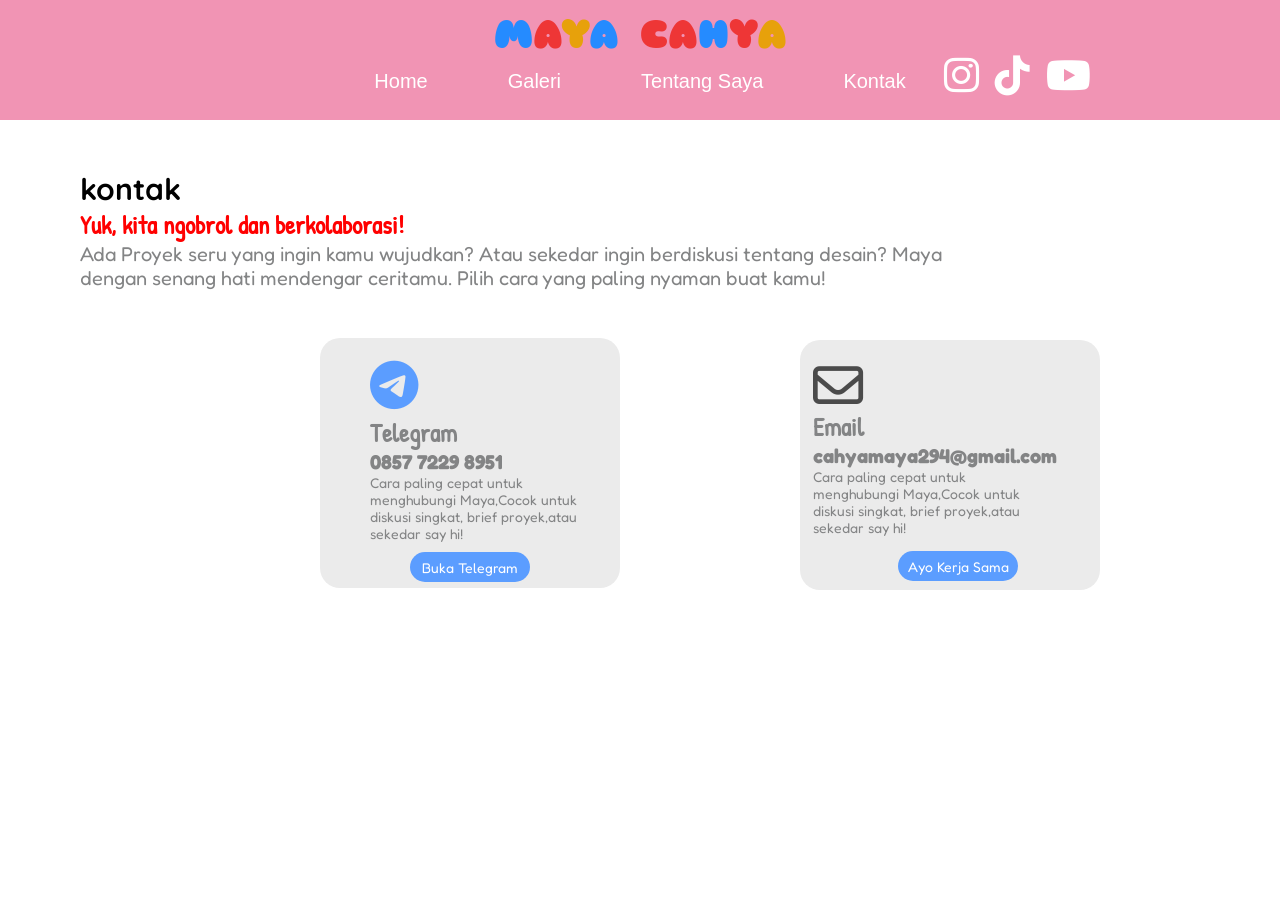
<file: contact.html>
<!DOCTYPE html>
<html lang="en">
<head>
    <meta charset="UTF-8">
    <meta name="viewport" content="width=device-width, initial-scale=1.0">
    <title>Document</title>
    <link rel="preconnect" href="https://fonts.googleapis.com">
    <link rel="preconnect" href="https://fonts.gstatic.com" crossorigin>
    <link href="https://fonts.googleapis.com/css2?family=Sniglet:wght@400;800&display=swap" rel="stylesheet">
    <link rel="stylesheet" href="https://cdnjs.cloudflare.com/ajax/libs/font-awesome/6.5.1/css/all.min.css">
    <link href="https://fonts.googleapis.com/css2?family=Patrick+Hand&family=Sniglet:wght@400;800&family=Quicksand:wght@500;700&display=swap" rel="stylesheet">
    <link rel="stylesheet" href="contact.css">
</head>
<body>
  <body>
    <div class="topbar" id="topbar">
        <button class="hamburger-btn" onclick="toggleSidebar()">
            <i class="fa-solid fa-bars"></i>
        </button>
        <div class="topbar-logo sniglet-extrabold">
            <span class="huruf-1">M</span><span class="huruf-2">A</span><span class="huruf-3">Y</span><span class="huruf-4">A</span>
            &nbsp;
            <span class="huruf-5">C</span><span class="huruf-6">A</span><span class="huruf-7">H</span><span class="huruf-8">Y</span><span class="huruf-9">A</span>
        </div>
    </div>
    <div class="sidebar-overlay" id="sidebarOverlay" onclick="toggleSidebar()"></div>
    <div class="sidebar-panel" id="sidebarPanel">
        <button class="sidebar-close-btn" onclick="toggleSidebar()">
            <i class="fa-solid fa-xmark"></i>
        </button>
        <div class="sidebar-logo sniglet-extrabold">
            <span class="huruf-1">M</span><span class="huruf-2">A</span><span class="huruf-3">Y</span><span class="huruf-4">A</span>
            &nbsp;
            <span class="huruf-5">C</span><span class="huruf-6">A</span><span class="huruf-7">H</span><span class="huruf-8">Y</span><span class="huruf-9">A</span>
        </div>
        <nav class="sidebar-menu">
            <a href="index.html">Home</a>
            <a href="galeri.html">Galeri</a>
            <a href="aboutme.html">Tentang Saya</a>
            <a href="contact.html">Kontak</a>
        </nav>
        <div class="sidebar-sosmed">
            <a href="https://www.instagram.com/myachya_/" target="_blank"><i class="fa-brands fa-instagram"></i></a>
            <a href="https://www.tiktok.com/@its.leomy" target="_blank"><i class="fa-brands fa-tiktok"></i></a>
            <a href="https://www.youtube.com/@itsleomy" target="_blank"><i class="fa-brands fa-youtube"></i></a>
        </div>
    </div>
    <header class="navbar">
        <div class="logo sniglet-extrabold">
            <span class="huruf-1">M</span><span class="huruf-2">A</span><span class="huruf-3">Y</span><span class="huruf-4">A</span>
            &nbsp;
            <span class="huruf-5">C</span><span class="huruf-6">A</span><span class="huruf-7">H</span><span class="huruf-8">Y</span><span class="huruf-9">A</span>
        </div>
        <div class="menu-tengah">
            <a href="index.html">Home</a>
            <a href="galeri.html">Galeri</a>
            <a href="aboutme.html">Tentang Saya</a>
            <a href="contact.html">Kontak</a>
        </div>
        <div class="sosmed-icons">
            <a href="https://www.instagram.com/mayacahya/" target="_blank"><i class="fa-brands fa-instagram"></i></a>
            <a href="https://www.tiktok.com/@its.leomy" target="_blank"><i class="fa-brands fa-tiktok"></i></a>
            <a href="https://www.youtube.com/@itsleomy" target="_blank"><i class="fa-brands fa-youtube"></i></a>
        </div>
    </header>
    <main>
        <div class="text">
        <h2>kontak</h2>
        <h3>Yuk, kita ngobrol dan berkolaborasi!</h3>
        <p>Ada Proyek seru yang ingin kamu wujudkan? Atau sekedar ingin berdiskusi tentang desain? Maya <br>
        dengan senang hati mendengar ceritamu. Pilih cara yang paling nyaman buat kamu!</p>
        </div>
    </main>
    <footer>
        <div class="telegram">
            <i class="fa-brands fa-telegram"></i></a>
            <h2>Telegram</h2>
            <h3>0857 7229 8951</h3>
            <p>Cara paling cepat untuk <br>
            menghubungi Maya,Cocok untuk <br>
            diskusi singkat, brief proyek,atau <br>
            sekedar say hi!</p>
            <button><a href="https://t.me/@itsleomy" target="_blank">Buka Telegram</a></button>
        </div>
        <div class="email">
            <i class="fa-regular fa-envelope"></i></a>
            <h2>Email</h2>
            <h3>cahyamaya294@gmail.com</h3>
            <p>Cara paling cepat untuk <br>
            menghubungi Maya,Cocok untuk <br>
            diskusi singkat, brief proyek,atau <br>
            sekedar say hi!</p>
            <button><a href="mailto:email-nadin@gmail.com?subject=Kerjasama&body=Hai,%20Maya!%20Saya%20ingin%20menjalin%20kerjasama">Ayo Kerja Sama</a></button>
        </div>
    </footer>
           <script>
        function toggleSidebar() {
            const panel = document.getElementById('sidebarPanel');
            const overlay = document.getElementById('sidebarOverlay');
            panel.classList.toggle('sidebar-open');
            overlay.classList.toggle('overlay-active');
        }
    </script>
</body>
</html>
</file>
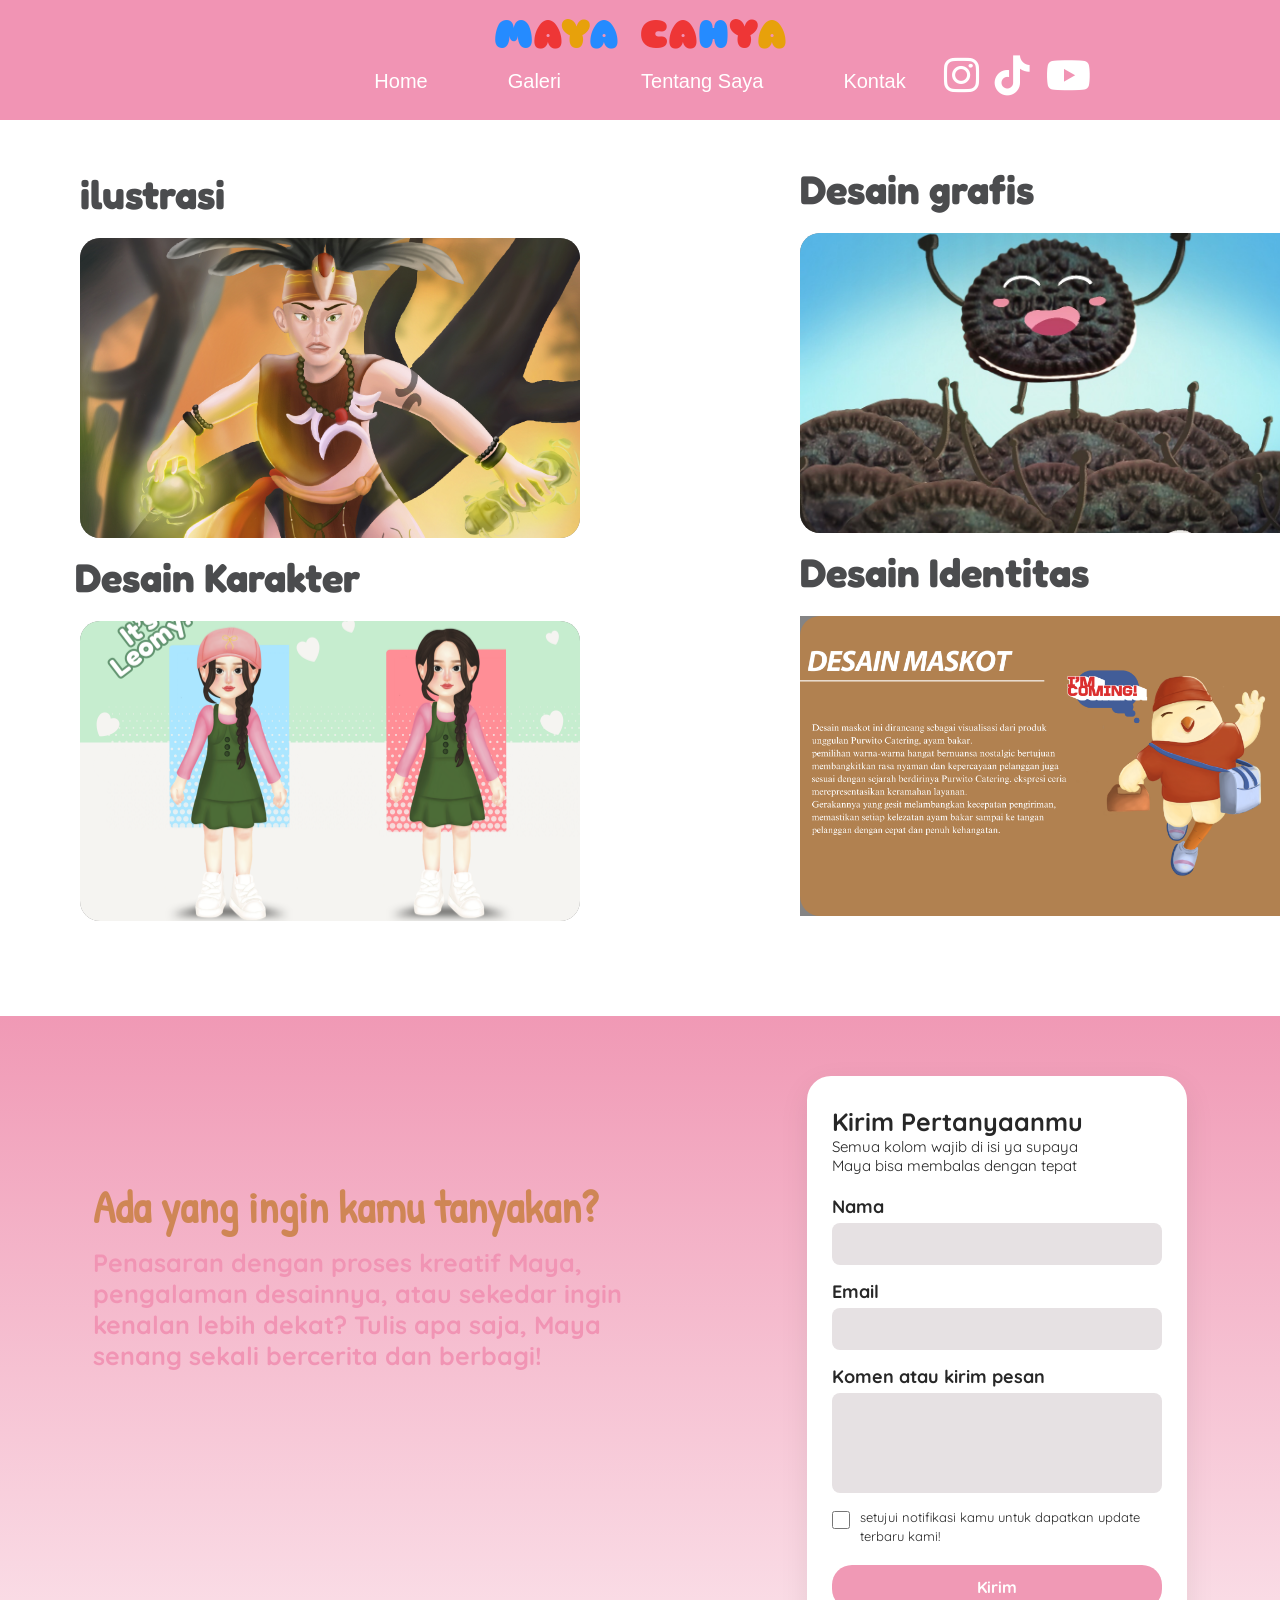
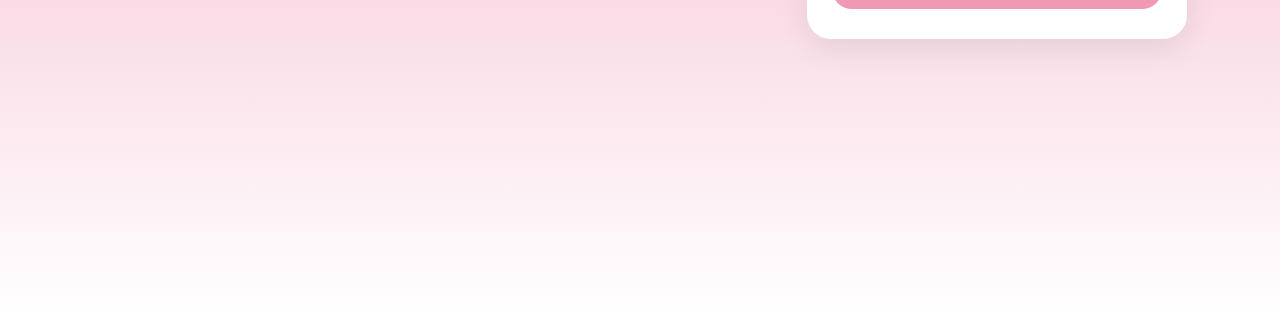
<file: galeri.html>
<!DOCTYPE html>
<html lang="en">
<head>
    <meta charset="UTF-8">
    <meta name="viewport" content="width=device-width, initial-scale=1.0">
    <title>Document</title>
    <link rel="preconnect" href="https://fonts.googleapis.com">
    <link rel="preconnect" href="https://fonts.gstatic.com" crossorigin>
    <link href="https://fonts.googleapis.com/css2?family=Sniglet:wght@400;800&display=swap" rel="stylesheet">
    <link rel="stylesheet" href="https://cdnjs.cloudflare.com/ajax/libs/font-awesome/6.5.1/css/all.min.css">
    <link rel="stylesheet" href="galeri.css">
</head>
<body>

    <!-- ===== TOPBAR (tablet only, selalu tampil) ===== -->
    <div class="topbar" id="topbar">
        <button class="hamburger-btn" onclick="toggleSidebar()">
            <i class="fa-solid fa-bars"></i>
        </button>
        <div class="topbar-logo sniglet-extrabold">
            <span class="huruf-1">M</span><span class="huruf-2">A</span><span class="huruf-3">Y</span><span class="huruf-4">A</span>
            &nbsp;
            <span class="huruf-5">C</span><span class="huruf-6">A</span><span class="huruf-7">H</span><span class="huruf-8">Y</span><span class="huruf-9">A</span>
        </div>
    </div>
    <div class="sidebar-overlay" id="sidebarOverlay" onclick="toggleSidebar()"></div>
    <div class="sidebar-panel" id="sidebarPanel">
        <button class="sidebar-close-btn" onclick="toggleSidebar()">
            <i class="fa-solid fa-xmark"></i>
        </button>
        <div class="sidebar-logo sniglet-extrabold">
            <span class="huruf-1">M</span><span class="huruf-2">A</span><span class="huruf-3">Y</span><span class="huruf-4">A</span>
            &nbsp;
            <span class="huruf-5">C</span><span class="huruf-6">A</span><span class="huruf-7">H</span><span class="huruf-8">Y</span><span class="huruf-9">A</span>
        </div>
        <nav class="sidebar-menu">
            <a href="index.html">Home</a>
            <a href="galeri.html">Galeri</a>
            <a href="aboutme.html">Tentang Saya</a>
            <a href="contact.html">Kontak</a>
        </nav>
        <div class="sidebar-sosmed">
            <a href="https://www.instagram.com/myachya_/" target="_blank"><i class="fa-brands fa-instagram"></i></a>
            <a href="https://www.tiktok.com/@its.leomy" target="_blank"><i class="fa-brands fa-tiktok"></i></a>
            <a href="https://www.youtube.com/@itsleomy" target="_blank"><i class="fa-brands fa-youtube"></i></a>
        </div>
    </div>
    <header class="navbar">
        <div class="logo sniglet-extrabold">
            <span class="huruf-1">M</span><span class="huruf-2">A</span><span class="huruf-3">Y</span><span class="huruf-4">A</span>
            &nbsp;
            <span class="huruf-5">C</span><span class="huruf-6">A</span><span class="huruf-7">H</span><span class="huruf-8">Y</span><span class="huruf-9">A</span>
        </div>
        <div class="menu-tengah">
            <a href="index.html">Home</a>
            <a href="galeri.html">Galeri</a>
            <a href="aboutme.html">Tentang Saya</a>
            <a href="contact.html">Kontak</a>
        </div>
        <div class="sosmed-icons">
            <a href="https://www.instagram.com/mayacahya/" target="_blank"><i class="fa-brands fa-instagram"></i></a>
            <a href="https://www.tiktok.com/@its.leomy" target="_blank"><i class="fa-brands fa-tiktok"></i></a>
            <a href="https://www.youtube.com/@itsleomy" target="_blank"><i class="fa-brands fa-youtube"></i></a>
        </div>
    </header>

    <main>
        <div>
            <h1 class="ilustrasi">ilustrasi</h1>
            <div class="ilustrase-img"><a href="ilustrasi.html">
                <img src="ilustrasi/cover_ilustrasi.png" alt="">
                </a>
            </div>
        </div>
        <div>
            <h1 class="desain-grafis">Desain grafis</h1>
            <div class="desain-grafis-img"><a href="grafis.html">
                <img src="desain grafis/desain grafis 7.png" alt="">
                </a>
            </div>
        </div>
        <div>
            <h1 class="desain-karakter">Desain Karakter</h1>
            <div class="desain-karakter-img"><a href="karakter.html">
                <img src="desain karakter/cover-karakter.png" alt="">
                </a>
            </div>
        </div>
        <div>
            <h1 class="desain-identitas">Desain Identitas</h1>
            <div class="desain-identitas-img"><a href="maskot.html">
                <img src="desain identitas/cover_identitas.png" alt="">
                </a>
            </div>
        </div>
    </main>

    <footer>
        <div class="background">
            <div class="text">
                <h2>Ada yang ingin kamu tanyakan?</h2>
                <p>Penasaran dengan proses kreatif Maya,<br>
                    pengalaman desainnya, atau sekedar ingin <br>
                    kenalan lebih dekat? Tulis apa saja, Maya <br>
                    senang sekali bercerita dan berbagi!</p>
            </div>
            <div class="contact">
                <h2>Kirim Pertanyaanmu</h2>
                <p class="sub-title">Semua kolom wajib di isi ya supaya <br>Maya bisa membalas dengan tepat</p>
                <span><b>Nama</b></span>
                <input type="text" class="input-field">
                <span><b>Email</b></span>
                <input type="email" class="input-field">
                <span><b>Komen atau kirim pesan</b></span>
                <textarea class="input-field Komen"></textarea>
                <div class="checkbox-wrapper">
                    <input type="checkbox" id="notif">
                    <label for="notif">setujui notifikasi kamu untuk dapatkan update <br>terbaru kami!</label>
                </div>
                <button type="submit" class="btn-kirim">Kirim</button>
            </div>
        </div>
    </footer>

    <script>
        function toggleSidebar() {
            const panel = document.getElementById('sidebarPanel');
            const overlay = document.getElementById('sidebarOverlay');
            panel.classList.toggle('sidebar-open');
            overlay.classList.toggle('overlay-active');
        }
    </script>
</body>
</html>
</file>
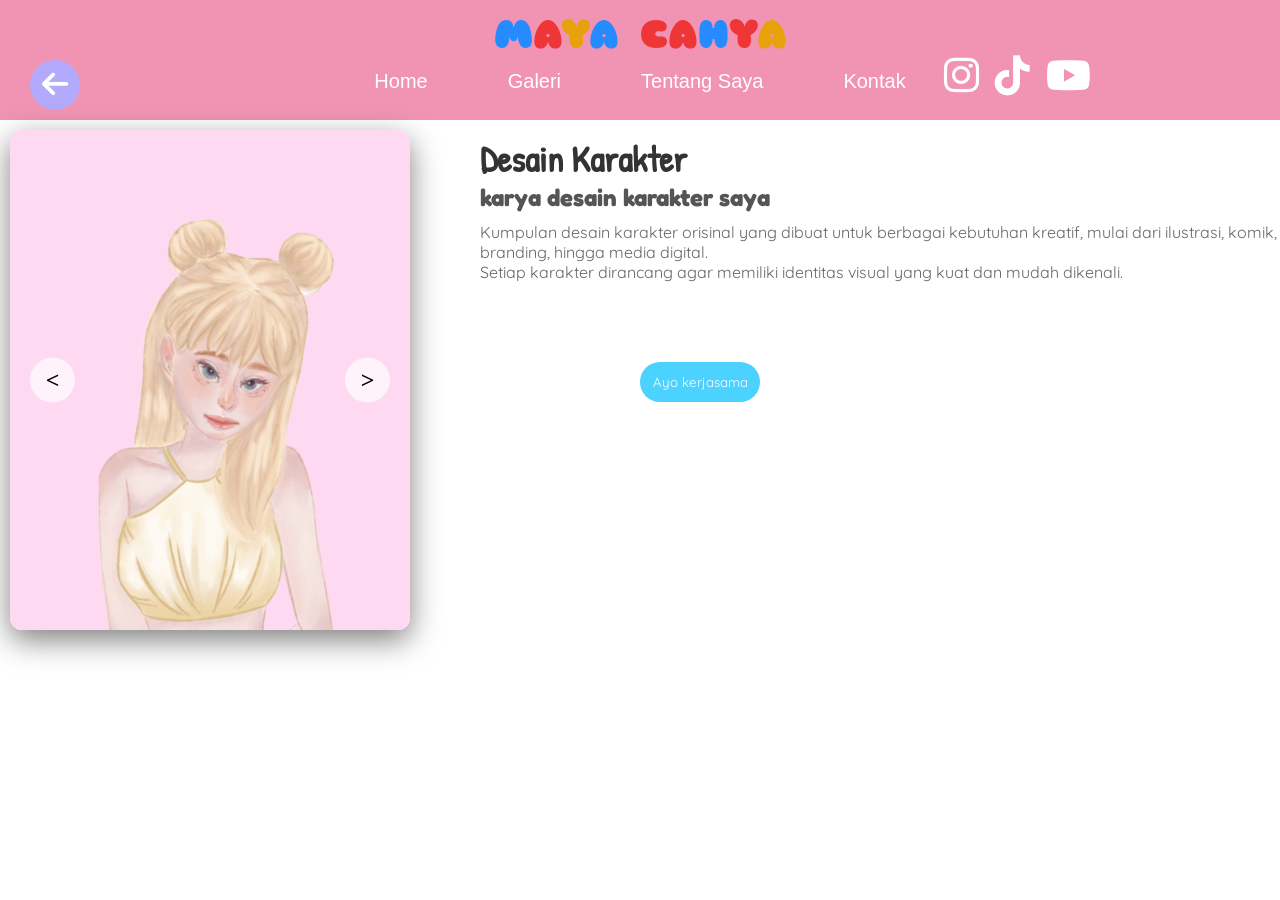
<file: karakter.html>
<!DOCTYPE html>
<html lang="en">
<head>
    <meta charset="UTF-8">
    <meta name="viewport" content="width=device-width, initial-scale=1.0">
    <title>Document</title>
    <link rel="preconnect" href="https://fonts.googleapis.com">
    <link rel="preconnect" href="https://fonts.gstatic.com" crossorigin>
    <link href="https://fonts.googleapis.com/css2?family=Sniglet:wght@400;800&display=swap" rel="stylesheet">
    <link rel="stylesheet" href="https://cdnjs.cloudflare.com/ajax/libs/font-awesome/6.5.1/css/all.min.css">
    <link rel="stylesheet" href="karakter.css">
</head>
<body>
    
    <!-- ===== TOPBAR (tablet only, selalu tampil) ===== -->
    <div class="topbar" id="topbar">
        <button class="hamburger-btn" onclick="toggleSidebar()">
            <i class="fa-solid fa-bars"></i>
        </button>
        <div class="topbar-logo sniglet-extrabold">
            <span class="huruf-1">M</span><span class="huruf-2">A</span><span class="huruf-3">Y</span><span class="huruf-4">A</span>
            &nbsp;
            <span class="huruf-5">C</span><span class="huruf-6">A</span><span class="huruf-7">H</span><span class="huruf-8">Y</span><span class="huruf-9">A</span>
        </div>
    </div>
    <div class="sidebar-overlay" id="sidebarOverlay" onclick="toggleSidebar()"></div>
    <div class="sidebar-panel" id="sidebarPanel">
        <button class="sidebar-close-btn" onclick="toggleSidebar()">
            <i class="fa-solid fa-xmark"></i>
        </button>
        <div class="sidebar-logo sniglet-extrabold">
            <span class="huruf-1">M</span><span class="huruf-2">A</span><span class="huruf-3">Y</span><span class="huruf-4">A</span>
            &nbsp;
            <span class="huruf-5">C</span><span class="huruf-6">A</span><span class="huruf-7">H</span><span class="huruf-8">Y</span><span class="huruf-9">A</span>
        </div>
        <nav class="sidebar-menu">
            <a href="index.html">Home</a>
            <a href="galeri.html">Galeri</a>
            <a href="aboutme.html">Tentang Saya</a>
            <a href="contact.html">Kontak</a>
        </nav>
        <div class="sidebar-sosmed">
            <a href="https://www.instagram.com/myachya_/" target="_blank"><i class="fa-brands fa-instagram"></i></a>
            <a href="https://www.tiktok.com/@its.leomy" target="_blank"><i class="fa-brands fa-tiktok"></i></a>
            <a href="https://www.youtube.com/@itsleomy" target="_blank"><i class="fa-brands fa-youtube"></i></a>
        </div>
    </div>
    <header class="navbar">
        <div class="logo sniglet-extrabold">
            <span class="huruf-1">M</span><span class="huruf-2">A</span><span class="huruf-3">Y</span><span class="huruf-4">A</span>
            &nbsp;
            <span class="huruf-5">C</span><span class="huruf-6">A</span><span class="huruf-7">H</span><span class="huruf-8">Y</span><span class="huruf-9">A</span>
        </div>
        <div class="menu-tengah">
            <a href="index.html">Home</a>
            <a href="galeri.html">Galeri</a>
            <a href="aboutme.html">Tentang Saya</a>
            <a href="contact.html">Kontak</a>
        </div>
        <div class="sosmed-icons">
            <a href="https://www.instagram.com/mayacahya/" target="_blank"><i class="fa-brands fa-instagram"></i></a>
            <a href="https://www.tiktok.com/@its.leomy" target="_blank"><i class="fa-brands fa-tiktok"></i></a>
            <a href="https://www.youtube.com/@itsleomy" target="_blank"><i class="fa-brands fa-youtube"></i></a>
        </div>
    </header>
<main>
        <button class="back"><a href="galeri.html"><i class="fa-solid fa-arrow-left"></i></a></button>
        
        <div class="slider-container">
            <input type="radio" name="slide" id="slide1" checked>
            <input type="radio" name="slide" id="slide2">
            <input type="radio" name="slide" id="slide3">

            <div class="slides">
                <div class="slide s1">
                    <img src="desain karakter/desain karakter 1.png" alt="Gambar 2">
                </div>
                <div class="slide">
                    <img src="desain karakter/desain karakter 2.PNG" alt="Gambar 4">
                </div>
                <div class="slide">
                    <img src="desain karakter/desain karakter 3.png" alt="Gambar 6">
                </div>
            </div>

            <div class="nav-btn-container n1">
                <label for="slide3" class="prev-btn">&lt;</label>
                <label for="slide2" class="next-btn">&gt;</label>
            </div>

            <div class="nav-btn-container n2">
                <label for="slide1" class="prev-btn">&lt;</label>
                <label for="slide3" class="next-btn">&gt;</label>
            </div>

            <div class="nav-btn-container n3">
                <label for="slide2" class="prev-btn">&lt;</label>
                <label for="slide1" class="next-btn">&gt;</label>
            </div>
        </div>

        <div class="text">
            <h1>Desain Karakter</h1>
            <h2>karya desain karakter saya</h2>
            <p>Kumpulan desain karakter orisinal yang dibuat untuk berbagai kebutuhan kreatif, mulai dari ilustrasi, komik, branding, hingga media digital. <br> Setiap karakter dirancang agar memiliki identitas visual yang kuat dan mudah dikenali.</p>
        </div>
        <button class="btn"><a href="contact.html">Ayo kerjasama</a></button>
    </main>
    <script>
        function toggleSidebar() {
            const panel = document.getElementById('sidebarPanel');
            const overlay = document.getElementById('sidebarOverlay');
            panel.classList.toggle('sidebar-open');
            overlay.classList.toggle('overlay-active');
        }
    </script>
</body>
</html>
</file>
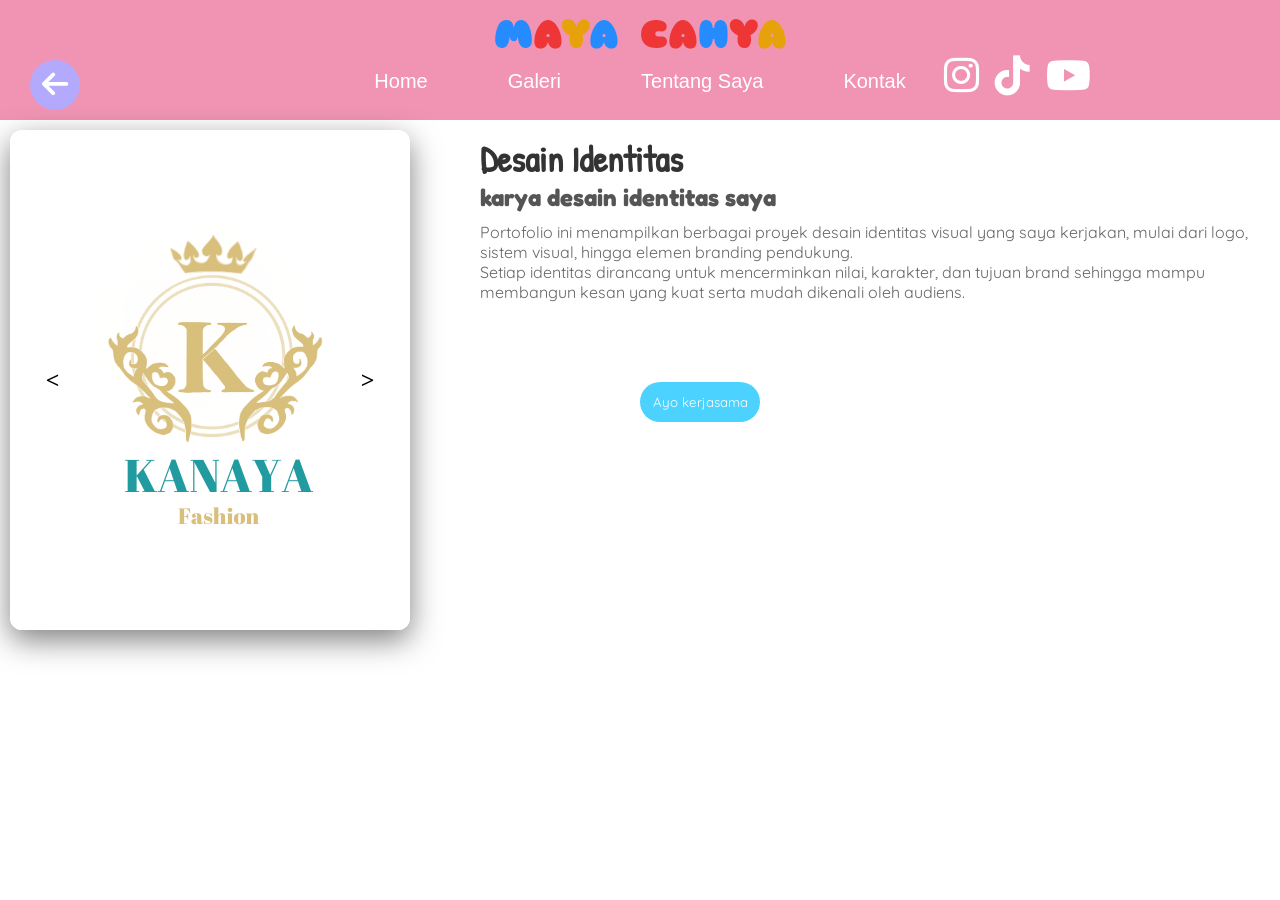
<file: maskot.html>
<!DOCTYPE html>
<html lang="en">
<head>
    <meta charset="UTF-8">
    <meta name="viewport" content="width=device-width, initial-scale=1.0">
    <title>Document</title>
    <link rel="preconnect" href="https://fonts.googleapis.com">
    <link rel="preconnect" href="https://fonts.gstatic.com" crossorigin>
    <link href="https://fonts.googleapis.com/css2?family=Sniglet:wght@400;800&display=swap" rel="stylesheet">
    <link rel="stylesheet" href="https://cdnjs.cloudflare.com/ajax/libs/font-awesome/6.5.1/css/all.min.css">
    <link rel="stylesheet" href="maskot.css">
</head>
<body>
    
    <!-- ===== TOPBAR (tablet only, selalu tampil) ===== -->
    <div class="topbar" id="topbar">
        <button class="hamburger-btn" onclick="toggleSidebar()">
            <i class="fa-solid fa-bars"></i>
        </button>
        <div class="topbar-logo sniglet-extrabold">
            <span class="huruf-1">M</span><span class="huruf-2">A</span><span class="huruf-3">Y</span><span class="huruf-4">A</span>
            &nbsp;
            <span class="huruf-5">C</span><span class="huruf-6">A</span><span class="huruf-7">H</span><span class="huruf-8">Y</span><span class="huruf-9">A</span>
        </div>
    </div>
    <div class="sidebar-overlay" id="sidebarOverlay" onclick="toggleSidebar()"></div>
    <div class="sidebar-panel" id="sidebarPanel">
        <button class="sidebar-close-btn" onclick="toggleSidebar()">
            <i class="fa-solid fa-xmark"></i>
        </button>
        <div class="sidebar-logo sniglet-extrabold">
            <span class="huruf-1">M</span><span class="huruf-2">A</span><span class="huruf-3">Y</span><span class="huruf-4">A</span>
            &nbsp;
            <span class="huruf-5">C</span><span class="huruf-6">A</span><span class="huruf-7">H</span><span class="huruf-8">Y</span><span class="huruf-9">A</span>
        </div>
        <nav class="sidebar-menu">
            <a href="index.html">Home</a>
            <a href="galeri.html">Galeri</a>
            <a href="aboutme.html">Tentang Saya</a>
            <a href="contact.html">Kontak</a>
        </nav>
        <div class="sidebar-sosmed">
            <a href="https://www.instagram.com/myachya_/" target="_blank"><i class="fa-brands fa-instagram"></i></a>
            <a href="https://www.tiktok.com/@its.leomy" target="_blank"><i class="fa-brands fa-tiktok"></i></a>
            <a href="https://www.youtube.com/@itsleomy" target="_blank"><i class="fa-brands fa-youtube"></i></a>
        </div>
    </div>
    <header class="navbar">
        <div class="logo sniglet-extrabold">
            <span class="huruf-1">M</span><span class="huruf-2">A</span><span class="huruf-3">Y</span><span class="huruf-4">A</span>
            &nbsp;
            <span class="huruf-5">C</span><span class="huruf-6">A</span><span class="huruf-7">H</span><span class="huruf-8">Y</span><span class="huruf-9">A</span>
        </div>
        <div class="menu-tengah">
            <a href="index.html">Home</a>
            <a href="galeri.html">Galeri</a>
            <a href="aboutme.html">Tentang Saya</a>
            <a href="contact.html">Kontak</a>
        </div>
        <div class="sosmed-icons">
            <a href="https://www.instagram.com/myachya_/" target="_blank"><i class="fa-brands fa-instagram"></i></a>
            <a href="https://www.tiktok.com/@its.leomy" target="_blank"><i class="fa-brands fa-tiktok"></i></a>
            <a href="https://www.youtube.com/@itsleomy" target="_blank"><i class="fa-brands fa-youtube"></i></a>
        </div>
    </header>
<main>
        <button class="back"><a href="galeri.html"><i class="fa-solid fa-arrow-left"></i></a></button>
        
        <div class="slider-container">
            <input type="radio" name="slide" id="slide1" checked>
            <input type="radio" name="slide" id="slide2">
            <input type="radio" name="slide" id="slide3">

            <div class="slides">
                <div class="slide s1">
                    <img src="desain identitas/Putih Hitam Simple Toko Pakaian Logo.png" alt="Gambar 4">
                </div>
                <div class="slide">
                    <img src="ilustrasi/IMG_3972.PNG" alt="Gambar 5">
                </div>
                <div class="slide">
                    <img src="ilustrasi/Untitled26_20250121180528.png" alt="Gambar 6">
                </div>
            </div>

            <div class="nav-btn-container n1">
                <label for="slide3" class="prev-btn">&lt;</label>
                <label for="slide2" class="next-btn">&gt;</label>
            </div>

            <div class="nav-btn-container n2">
                <label for="slide1" class="prev-btn">&lt;</label>
                <label for="slide3" class="next-btn">&gt;</label>
            </div>

            <div class="nav-btn-container n3">
                <label for="slide2" class="prev-btn">&lt;</label>
                <label for="slide1" class="next-btn">&gt;</label>
            </div>
        </div>

        <div class="text">
            <h1>Desain Identitas</h1>
            <h2>karya desain identitas saya</h2>
            <p>Portofolio ini menampilkan berbagai proyek desain identitas visual yang saya kerjakan, mulai dari logo, sistem visual, hingga elemen branding pendukung. <br> Setiap identitas dirancang untuk mencerminkan nilai, karakter, dan tujuan brand sehingga mampu membangun kesan yang kuat serta mudah dikenali oleh audiens.</p>
        </div>
        <button class="btn"><a href="contact.html">Ayo kerjasama</a></button>
    </main>
    <script>
        function toggleSidebar() {
            const panel = document.getElementById('sidebarPanel');
            const overlay = document.getElementById('sidebarOverlay');
            panel.classList.toggle('sidebar-open');
            overlay.classList.toggle('overlay-active');
        }
    </script>
</body>
</html>
</file>
<file: contact.css>
@import url('https://fonts.googleapis.com/css2?family=Fredoka:wght@600;700&family=Patrick+Hand&family=Quicksand:wght@500;700&display=swap');
*,html{
    margin: 0;
    padding: 0;
    box-sizing: border-box;
}
.sniglet-regular {
  font-family: "Sniglet", system-ui;
  font-weight: 700;
  font-style: normal;
}

.sniglet-extrabold {
  font-family: "Sniglet", system-ui;
  font-weight: 1000;
  font-style: normal;
}
.A{
    padding-left: 100px;
}
.navbar {
    width: 100%;
    height: 130px;
    background-color: #F194B4;
    display: flex;
    flex-direction: column;
    align-items: center;
    justify-content: center;
    margin-top: -10px;
}

.menu-tengah {
    display: flex;
    gap: 5rem;
    font-size: 20px;
    margin-top: 10px;
    font-family: 'Segoe UI', Tahoma, Geneva, Verdana, sans-serif;
}
.sosmed-icons {
    display: flex;
    gap: 1rem;
    margin-left: 20cm;
    margin-top: -40px;
    font-size: 40px;
    color: white;
}
a{
    text-decoration: none;
    color: white;
}
.huruf-1{
    color: rgb(37, 139, 255);
    font-size: 40px;
}
.huruf-2{
    color: rgb(238, 54, 54);
    font-size: 40px;
}
.huruf-3{
    color: rgb(231, 161, 11);
    font-size: 40px;
}
.huruf-4{
    color: rgb(37, 139, 255);
    font-size: 40px;
}
.huruf-5{
    color: rgb(238, 54, 54);
    font-size: 40px;
}
.huruf-6{
    color: rgb(238, 54, 54);
    font-size: 40px;
}
.huruf-7{
    color: rgb(37, 139, 255);
    font-size: 40px;
}
.huruf-8{
    color: rgb(238, 54, 54);
    font-size: 40px;
}
.huruf-9{
    color: rgb(231, 161, 11);
    font-size: 40px;
}
.text{
    padding: 50px 0px 0px 5rem;
}
.text h2{
    font-family: 'Quicksand', cursive;
    font-size: 30px;
}
.text h3{
    font-family: 'Patrick Hand', cursive;
    font-size: 25px;
    color: red;
}
.text p{
    font-family: 'Fredoka', cursive;
    font-size: 20px;
    color: rgb(131, 132, 133);
}
.telegram{
    border-radius: 20px;
    width: 300px;
    height: 250px;
    background-color: #ebebeb;
    margin: 3rem 0px 0px 20rem;
}
.telegram{
    font-size: 50px;
    color: rgb(91, 157, 255);
    padding: 20px 0px 0px 50px;
}
.telegram h2{
    font-family: 'Patrick Hand', cursive;
    font-size: 25px;
    color: rgb(131, 132, 133);
}
.telegram h3{
    font-family: 'Fredoka', cursive;
    font-size: 20px;
    color: rgb(131, 132, 133);
}
.telegram p{
    font-family: 'Fredoka', cursive;
    font-size: 14px;
    color: rgb(131, 132, 133);
}
.telegram button{
    display: flex;
    align-items: center;
    justify-content: center;
    border-radius: 20px;
    width: 120px;
    height: 30px;
    background-color: rgb(91, 157, 255);
    color: white;
    font-family: 'Fredoka', cursive;
    font-size: 14px;
    margin-left: 40px;
    margin-top: 10px;
    border: none;
    cursor: pointer;
}
.email{
    border-radius: 20px;
    width: 300px;
    height: 250px;
    background-color: #ebebeb;
    margin: -15.5rem 0px 0px 50rem;
    padding-left: 13px;
    padding-top: 20px;
}
.email i{
    font-size: 50px;
    color: rgb(75, 75, 75);
}
.email h2{
    font-family: 'Patrick Hand', cursive;
    font-size: 25px;
    color: rgb(131, 132, 133);
}
.email h3{
    font-family: 'Fredoka', cursive;
    font-size: 20px;
    color: rgb(131, 132, 133);
}
.email p{
    font-family: 'Fredoka', cursive;
    font-size: 14px;
    color: rgb(131, 132, 133);
}
.email button{
    display: flex;
    align-items: center;
    justify-content: center;
    border-radius: 20px;
    width: 120px;
    height: 30px;
    background-color: rgb(91, 157, 255);
    color: white;
    font-family: 'Fredoka', cursive;
    font-size: 14px;
    margin-left: 85px;
    margin-top: 15px;
    border: none;
    cursor: pointer;
}
.topbar {
    display: contents;
}
.sidebar-close-btn{
    display: none;}
.sidebar-logo{
    display: none;
}
.sidebar-sosmed{
    display: none;
}
.hamburger-btn{
    display: none;
}
.topbar-logo{
    display: none;
}
.sidebar-menu{
    display: none;
}
@media (max-width: 1024px){
.navbar {
    display: none !important;
}
.topbar {
    display: flex;
    align-items: center;
    justify-content: center;
    position: fixed;
    top: 0;
    left: 0;
    width: 100%;
    height: 100px;
    background-color: #F194B4;
    z-index: 100;
    box-shadow: 0 4px 12px rgba(0,0,0,0.10);
}

.topbar-logo {
    text-align: center;
    line-height: 1;
    display: flex;
}

.topbar .huruf-1, .topbar .huruf-2, .topbar .huruf-3, .topbar .huruf-4,
.topbar .huruf-5, .topbar .huruf-6, .topbar .huruf-7, .topbar .huruf-8, .topbar .huruf-9 {
    font-size: 50px;
}
.hamburger-btn {
    display: flex;
    align-items: center;
    justify-content: center;
    position: absolute;
    left: 20px;
    top: 50%;
    transform: translateY(-50%);
    width: 50px;
    height: 50px;
    border-radius: 10px;
    background-color: white;
    border: none;
    color: #F194B4;
    font-size: 22px;
    cursor: pointer;
    box-shadow: 0 2px 8px rgba(0,0,0,0.10);
    transition: background 0.2s;
    z-index: 101;
}
.hamburger-btn:hover {
    background-color: #fde8f0;
}

.sidebar-overlay {
    display: block;
    position: fixed;
    inset: 0;
    background: rgba(0,0,0,0.35);
    z-index: 148;
    opacity: 0;
    pointer-events: none;
    transition: opacity 0.3s ease;
}
.sidebar-overlay.overlay-active {
    opacity: 1;
    pointer-events: all;
}

.sidebar-panel {
    display: flex;
    flex-direction: column;
    align-items: center;
    justify-content: flex-start;
    position: fixed;
    top: 0;
    left: 0;
    width: 250px;
    height: 120vh;
    background-color: #F194B4;
    padding-top: 80px;
    z-index: 149;
    box-shadow: 4px 0 16px rgba(0,0,0,0.15);
    transform: translateX(-100%);
    transition: transform 0.3s ease;
}
.sidebar-panel.sidebar-open {
    transform: translateX(0);
}
.sidebar-logo {
    display: block;
    text-align: center;
    margin-bottom: 30px;
    line-height: 1.2;
}
.sidebar-close-btn {
    display: flex;
    align-items: center;
    justify-content: center;
    position: absolute;
    top: 20px;
    right: 16px;
    width: 36px;
    height: 36px;
    border-radius: 50%;
    background-color: rgba(255,255,255,0.25);
    border: none;
    color: white;
    font-size: 18px;
    cursor: pointer;
    transition: background 0.2s;
}
.sidebar-close-btn:hover {
    background-color: rgba(255,255,255,0.45);
}

.sidebar-menu {
    display: flex;
    flex-direction: column;
    width: 100%;
}
.sidebar-menu a {
    display: block;
    padding: 16px 30px;
    font-size: 18px;
    font-family: 'Segoe UI', Tahoma, Geneva, Verdana, sans-serif;
    color: white;
    text-decoration: none;
    transition: background 0.2s;
    text-align: left;
}
.sidebar-menu a:hover {
    background-color: rgba(255,255,255,0.18);
}
.sidebar-sosmed {
    display: flex;
    flex-direction: row;
    gap: 1rem;
    margin-top: auto;
    margin-bottom: 50px;
    font-size: 28px;
    color: white;
    justify-content: center;
    width: 100%;
}
.text{
    margin-top: 10rem;
    margin-left: -10px;
}
.text h2{
    font-family: 'Quicksand', cursive;
    font-size: 50px;
}
.text h3{
    font-family: 'Patrick Hand', cursive;
    font-size: 40px;
    color: red;
}
.text p{
    font-family: 'Fredoka', cursive;
    font-size: 25px;
    color: rgb(131, 132, 133);
}
.telegram{
    border-radius: 20px;
    width: 40rem;
    height: 30rem;
    background-color: #ebebeb;
    margin: 3rem 0px 0px 2rem;
}
.telegram i{
    font-size: 80px;
    color: rgb(91, 157, 255);
    padding: 20px 0px 0px 0px;
}
.telegram h2{
    font-family: 'Patrick Hand', cursive;
    font-size: 50px;
    color: rgb(131, 132, 133);
}
.telegram h3{
    font-family: 'Fredoka', cursive;
    font-size: 35px;
    color: rgb(131, 132, 133);
}
.telegram p{
    font-family: 'Fredoka', cursive;
    font-size: 25px;
    color: rgb(131, 132, 133);
}
.telegram button{
    display: flex;
    align-items: center;
    justify-content: center;
    border-radius: 20px;
    width: 20rem;
    height: 3rem;
    background-color: rgb(91, 157, 255);
    color: white;
    font-family: 'Fredoka', cursive;
    font-size: 18px;
    margin-left: 100px;
    margin-top: 40px;
    border: none;
    cursor: pointer;
}
.email{
    padding: 40px;
    border-radius: 20px;
    width: 40rem;
    height: 30rem;
    background-color: #ebebeb;
    margin: 5rem 0px 0px 2rem;
}
.email i{
    font-size: 80px;
    color: rgb(124, 124, 124);
    padding: 20px 0px 0px 0px;
}
.email h2{
    font-family: 'Patrick Hand', cursive;
    font-size: 50px;
    color: rgb(131, 132, 133);
}
.email h3{
    font-family: 'Fredoka', cursive;
    font-size: 35px;
    color: rgb(131, 132, 133);
}
.email p{
    font-family: 'Fredoka', cursive;
    font-size: 25px;
    color: rgb(131, 132, 133);
}
.email button{
    display: flex;
    align-items: center;
    justify-content: center;
    border-radius: 20px;
    width: 20rem;
    height: 3rem;
    background-color: rgb(91, 157, 255);
    color: white;
    font-family: 'Fredoka', cursive;
    font-size: 18px;
    margin-left: 100px;
    margin-top: 40px;
    border: none;
    cursor: pointer;
}
}
@media (max-width: 480px) {
    .topbar .huruf-1, .topbar .huruf-2, .topbar .huruf-3, .topbar .huruf-4,
    .topbar .huruf-5, .topbar .huruf-6, .topbar .huruf-7, .topbar .huruf-8, .topbar .huruf-9 {
        font-size: 32px;
    }
    .topbar-logo{
        display: flex;
        padding: 20px;
    }
    .text {
        margin-top: 7rem;
        margin-left: 0;
        padding: 0 15px;
    }
    .text h2 {
        font-size: 28px;
    }
    .text h3 {
        font-size: 20px;
    }
    .text p {
        font-size: 14px;
    }
    .telegram {
        width: 90%;
        height: auto;
        margin: 2rem auto;
        padding: 20px;
    }
    .telegram i {
        font-size: 50px;
        padding: 0;
    }
    .telegram h2 {
        font-size: 28px;
    }
    .telegram h3 {
        font-size: 18px;
    }
    .telegram p {
        font-size: 14px;
    }
    .telegram button {
        width: 150px;
        height: 40px;
        font-size: 14px;
        margin-left: auto;
        margin-right: auto;
        margin-top: 15px;
    }
    .email {
        width: 90%;
        height: auto;
        margin: 1.5rem auto;
        padding: 20px;
    }
    .email i {
        font-size: 50px;
        padding: 0;
    }
    .email h2 {
        font-size: 28px;
    }
    .email h3 {
        font-size: 18px;
    }
    .email p {
        font-size: 14px;
    }
    .email button {
        width: 150px;
        height: 40px;
        font-size: 14px;
        margin-left: auto;
        margin-right: auto;
        margin-top: 15px;
    }
    .topbar {
        height: 80px;
    }
    .sidebar-sosmed{
        padding-bottom: 100px;
        font-size: 40px;
    }
    .hamburger-btn{
        width: 40px;
        height: 40px;
        font-size: 18px;
    }
}
</file>
<file: galeri.css>
@import url('https://fonts.googleapis.com/css2?family=Fredoka:wght@600;700&family=Patrick+Hand&family=Quicksand:wght@500;700&display=swap');
*,html{
    margin: 0;
    padding: 0;
    box-sizing: border-box;
}
.sniglet-regular {
  font-family: "Sniglet", system-ui;
  font-weight: 700;
  font-style: normal;
}

.sniglet-extrabold {
  font-family: "Sniglet", system-ui;
  font-weight: 1000;
  font-style: normal;
}
.A{
    padding-left: 100px;
}
.navbar {
    width: 100%;
    height: 130px;
    background-color: #F194B4;
    display: flex;
    flex-direction: column;
    align-items: center;
    justify-content: center;
    margin-top: -10px;
}

.menu-tengah {
    display: flex;
    gap: 5rem;
    font-size: 20px;
    margin-top: 10px;
    font-family: 'Segoe UI', Tahoma, Geneva, Verdana, sans-serif;
}
.sosmed-icons {
    display: flex;
    gap: 1rem;
    margin-left: 20cm;
    margin-top: -40px;
    font-size: 40px;
    color: white;
}
a{
    text-decoration: none;
    color: white;
}
.huruf-1{
    color: rgb(37, 139, 255);
    font-size: 40px;
}
.huruf-2{
    color: rgb(238, 54, 54);
    font-size: 40px;
}
.huruf-3{
    color: rgb(231, 161, 11);
    font-size: 40px;
}
.huruf-4{
    color: rgb(37, 139, 255);
    font-size: 40px;
}
.huruf-5{
    color: rgb(238, 54, 54);
    font-size: 40px;
}
.huruf-6{
    color: rgb(238, 54, 54);
    font-size: 40px;
}
.huruf-7{
    color: rgb(37, 139, 255);
    font-size: 40px;
}
.huruf-8{
    color: rgb(238, 54, 54);
    font-size: 40px;
}
.huruf-9{
    color: rgb(231, 161, 11);
    font-size: 40px;
}
.ilustrasi{
    font-family: 'Fredoka', cursive;
    font-size: 40px;
    color: rgb(75, 76, 78);
    margin-top: 50px;
    margin-left: 5rem;
}
.ilustrase-img{
    width: 500px;
    height: 300px;
   background-color: rgb(133, 132, 132);
    background-size: cover;
    background-position: center;
    margin-left: 5rem;
    margin-top: 20px;
    border-radius: 20px;
}
.ilustrase-img img{
    width: 100%;
    height: 100%;
    object-fit: cover;
    border-radius: 20px;
}
.desain-grafis{
    font-family: 'Fredoka', cursive;
    font-size: 40px;
    color: rgb(75, 76, 78);
    margin-left: 50rem;
    margin-top: -23.3rem;
}
.desain-grafis-img{
    width: 500px;
    height: 300px;
    background-color: rgb(133, 132, 132);
    background-size: cover;
    background-position: center;
    margin-left: 50rem;
    margin-top: 20px;
    border-radius: 20px;
}
.desain-grafis-img img{
    width: 100%;
    height: 100%;
    object-fit: cover;
    border-radius: 20px;
}
.desain-karakter{
    font-family: 'Fredoka', cursive;
    font-size: 40px;
    color: rgb(75, 76, 78);
    margin-left: 75px;
    margin-top: 20px;
}
.desain-karakter-img{
    width: 500px;
    height: 300px;
    background-color: rgb(133, 132, 132);
    background-size: cover;
    background-position: center;
    margin-left: 5rem;
    margin-top: 20px;
    border-radius: 20px;
}
.desain-karakter-img img{
    width: 100%;
    height: 100%;
    object-fit: cover;
    border-radius: 20px;
}
.desain-identitas{
    font-family: 'Fredoka', cursive;
    font-size: 40px;
    color: rgb(75, 76, 78);
    margin-left: 50rem;
    margin-top: -23.3rem;
}
.desain-identitas-img{
    width: 500px;
    height: 300px;
    background-color: rgb(133, 132, 132);
    background-size: cover;
    background-position: center;
    margin-left: 50rem;
    margin-top: 20px;
}
.desain-identitas-img img{
    width: 100%;
    height: 100%;
    object-fit: cover;
    border-radius: 20px;
}
.background {
    margin-top: 100px;
    background: linear-gradient(to bottom, #F099B5 0%, #FFFFFF 100%);
    min-height: 100vh; 
    display: flex;
    justify-content: space-around;
    align-items: flex-start;
    padding-top: 10rem;
}

.text {
    font-family: 'Patrick Hand', sans-serif;
    font-weight: 700;
    color: #cf8655;
    font-size: 30px;
}

.text p {
    font-family: 'Quicksand', sans-serif;
    color: #F194B4;
    font-size: 25px;
    margin-top: 10px;
}

.contact {
    display: flex;
    flex-direction: column;
    margin-top: -100px;
    width: 380px;
    background-color: #ffffff;
    border-radius: 24px;
    box-shadow: 0px 10px 30px rgba(0, 0, 0, 0.08);
    padding: 30px 25px;
}

.contact h2 {
    font-family: 'Quicksand', sans-serif;
    color: rgb(39, 39, 39);
    font-size: 25px;
}

.contact .sub-title {
    font-family: 'Quicksand', sans-serif;
    color: rgb(39, 39, 39);
    font-size: 15px;
    margin-bottom: 20px;
}

.contact span {
    font-family: 'Quicksand', sans-serif;
    color: rgb(39, 39, 39);
    font-size: 18px;
    margin-bottom: 5px;
}

.input-field {
    background-color: #E6E1E3;
    border: none;
    border-radius: 8px;
    width: 100%;
    padding: 12px 15px;
    box-sizing: border-box;
    margin-bottom: 15px;
    font-family: 'Quicksand', sans-serif;
    font-size: 14px;
}

.Komen {
    height: 100px;
    resize: none;
}

.checkbox-wrapper {
    display: flex;
    align-items: flex-start;
    gap: 10px;
    margin-bottom: 20px;
}

.checkbox-wrapper input {
    width: 18px;
    height: 18px;
    margin-top: 3px;
    cursor: pointer;
}

.checkbox-wrapper label {
    font-family: 'Quicksand', sans-serif;
    font-size: 13px;
    color: rgb(39, 39, 39);
    line-height: 1.4;
    cursor: pointer;
}
.btn-kirim {
    background-color: #F099B5;
    color: white;
    border: none;
    border-radius: 20px;
    padding: 12px 0;
    width: 100%;
    font-family: 'Quicksand', sans-serif;
    font-weight: bold;
    font-size: 16px;
    cursor: pointer;
    transition: background 0.2s ease;
}
.btn-kirim:hover {
    background-color: #e27f9e;
}
.topbar,
.sidebar-panel,
.sidebar-overlay {
    display: none;
}
.topbar {
    display: contents;
}
.sidebar-close-btn{
    display: none;}
.sidebar-logo{
    display: none;
}
.sidebar-sosmed{
    display: none;
}
.hamburger-btn{
    display: none;
}
.topbar-logo{
    display: none;
}
.sidebar-menu{
    display-none
}

@media (max-width: 1024px) {
.navbar {
    display: none !important;
}
.topbar {
    display: flex;
    align-items: center;
    justify-content: center;
    position: fixed;
    top: 0;
    left: 0;
    width: 100%;
    height: 100px;
    background-color: #F194B4;
    z-index: 100;
    box-shadow: 0 4px 12px rgba(0,0,0,0.10);
}

.topbar-logo {
    text-align: center;
    line-height: 1;
    display: flex;
}

.topbar .huruf-1, .topbar .huruf-2, .topbar .huruf-3, .topbar .huruf-4,
.topbar .huruf-5, .topbar .huruf-6, .topbar .huruf-7, .topbar .huruf-8, .topbar .huruf-9 {
    font-size: 50px;
}

.hamburger-btn {
    display: flex;
    align-items: center;
    justify-content: center;
    position: absolute;
    left: 20px;
    top: 50%;
    transform: translateY(-50%);
    width: 50px;
    height: 50px;
    border-radius: 10px;
    background-color: white;
    border: none;
    color: #F194B4;
    font-size: 22px;
    cursor: pointer;
    box-shadow: 0 2px 8px rgba(0,0,0,0.10);
    transition: background 0.2s;
    z-index: 101;
}
.hamburger-btn:hover {
    background-color: #fde8f0;
}
.sidebar-overlay {
    display: block;
    position: fixed;
    inset: 0;
    background: rgba(0,0,0,0.35);
    z-index: 148;
    opacity: 0;
    pointer-events: none;
    transition: opacity 0.3s ease;
}
.sidebar-overlay.overlay-active {
    opacity: 1;
    pointer-events: all;
}
.sidebar-panel {
    display: flex;
    flex-direction: column;
    align-items: center;
    justify-content: flex-start;
    position: fixed;
    top: 0;
    left: 0;
    width: 250px;
    height: 100vh;
    background-color: #F194B4;
    padding-top: 80px;
    z-index: 149;
    box-shadow: 4px 0 16px rgba(0,0,0,0.15);
    transform: translateX(-100%);
    transition: transform 0.3s ease;
}
.sidebar-panel.sidebar-open {
    transform: translateX(0);
}
.sidebar-logo {
    display: block;
    text-align: center;
    margin-bottom: 24px;
    line-height: 1.2;
}
.sidebar-close-btn {
    display: flex;
    align-items: center;
    justify-content: center;
    position: absolute;
    top: 20px;
    right: 16px;
    width: 36px;
    height: 36px;
    border-radius: 50%;
    background-color: rgba(255,255,255,0.25);
    border: none;
    color: white;
    font-size: 18px;
    cursor: pointer;
    transition: background 0.2s;
}
.sidebar-close-btn:hover {
    background-color: rgba(255,255,255,0.45);
}
.sidebar-menu {
    display: flex;
    flex-direction: column;
    width: 100%;
}
.sidebar-menu a {
    display: block;
    padding: 16px 30px;
    font-size: 18px;
    font-family: 'Segoe UI', Tahoma, Geneva, Verdana, sans-serif;
    color: white;
    text-decoration: none;
    transition: background 0.2s;
    text-align: left;
}
.sidebar-menu a:hover {
    background-color: rgba(255,255,255,0.18);
}
.sidebar-sosmed {
    display: flex;
    flex-direction: row;
    gap: 1rem;
    margin-top: auto;
    margin-bottom: 30px;
    font-size: 28px;
    color: white;
    justify-content: center;
    width: 100%;
}
main {
    margin-left: 0;
    width: 100%;
    padding-top: 100px;
}
footer {
    margin-left: 0;
    width: 100%;
}
.ilustrasi {
    font-family: 'Fredoka', cursive;
    font-size: 32px;
    padding-left: 27rem;
    margin-top: 30px;
    margin-left: 0;
}
.ilustrase-img {
    border-radius: 20px;
    margin-left: 13rem;
    margin-top: 20px;
    width: 60%;
    height: 250px;
}
.desain-grafis {
    font-family: 'Fredoka', cursive;
    font-size: 32px;
    padding-left: 27rem;
    margin-left: 0;
    margin-top: 20px;
}
.desain-grafis-img {
    border-radius: 20px;
    margin-left: 13rem;
    margin-top: 20px;
    width: 60%;
    height: 250px;
}
.desain-karakter {
    font-family: 'Fredoka', cursive;
    font-size: 32px;
    padding-left: 27rem;
    margin-left: 0;
    margin-top: 20px;
}
.desain-karakter-img {
    border-radius: 20px;
    margin-left: 13rem;
    margin-top: 20px;
    width: 60%;
    height: 250px;
}
.desain-identitas {
    font-family: 'Fredoka', cursive;
    font-size: 32px;
    padding-left: 25rem;
    margin-left: 0;
    margin-top: 20px;
}
.desain-identitas-img {
    border-radius: 20px;
    margin-left: 13rem;
    margin-top: 20px;
    width: 60%;
    height: 250px;
}
.background {
    margin-top: 40px;
    flex-direction: column;
    align-items: center;
    padding: 3rem 2rem;
    gap: 2rem;
}
.text {
    font-size: 24px;
}
.contact {
    width: 80%;
}
.contact h2{
    padding-left: 15rem;
}
.contact p{
    padding-left: 15rem;
    font-size: 30px;
}
}
@media (max-width: 480px) {
    .topbar .huruf-1, .topbar .huruf-2, .topbar .huruf-3, .topbar .huruf-4,
    .topbar .huruf-5, .topbar .huruf-6, .topbar .huruf-7, .topbar .huruf-8, .topbar .huruf-9 {
        font-size: 32px;
    }
    .topbar-logo{
        display: flex;
        padding: 20px;
    }
    main {
        padding-top: 110px;
    }
    .ilustrasi {
        font-size: 24px;
        padding-left: 9rem;
        margin-left: 0;
        margin-top: 20px;
    }
    .ilustrase-img {
        width: 90%;
        height: 200px;
        margin-left: auto;
        margin-right: auto;
        border-radius: 12px;
    }
    .desain-grafis {
        font-size: 24px;
        padding-left: 8rem;
        margin-left: 0;
        margin-top: 20px;
    }
    .desain-grafis-img {
        width: 90%;
        height: 200px;
        margin-left: auto;
        margin-right: auto;
        border-radius: 12px;
    }
    .desain-karakter {
        font-size: 24px;
        padding-left: 9rem;
        margin-left: -20px;
        margin-top: 20px;
    }
    .desain-karakter-img {
        width: 90%;
        height: 200px;
        margin-left: auto;
        margin-right: auto;
        border-radius: 12px;
    }
    .desain-identitas {
        font-size: 24px;
        padding-left: 7rem;
        margin-left: 0;
        margin-top: 20px;
    }
    .desain-identitas-img {
        width: 90%;
        height: 200px;
        margin-left: auto;
        margin-right: auto;
        border-radius: 12px;
    }
    .background {
        flex-direction: column;
        align-items: center;
        padding: 2rem 1rem;
        margin-top: 20px;
        gap: 1.5rem;
    }
    .text {
        font-size: 18px;
        text-align: center;
    }
    .text p {
        font-size: 14px;
        text-align: center;
    }
    .contact {
        width: 95%;
        padding: 20px 15px;
    }
    .contact h2 {
        padding-left: 0;
        font-size: 20px;
    }
    .contact p {
        padding-left: 0;
        font-size: 14px;
    }
    .topbar {
        height: 80px;
    }
    .hamburger-btn {
        width: 40px;
        height: 40px;
        font-size: 18px;
    }
    .sidebar-sosmed{
        font-size: 40px;
        padding-bottom: 100px;
    }
}
</file>
<file: karakter.css>
@import url('https://fonts.googleapis.com/css2?family=Fredoka:wght@600;700&family=Patrick+Hand&family=Quicksand:wght@500;700&display=swap');
*,html{
    margin: 0;
    padding: 0;
    box-sizing: border-box;
}
.sniglet-regular {
  font-family: "Sniglet", system-ui;
  font-weight: 700;
  font-style: normal;
}

.sniglet-extrabold {
  font-family: "Sniglet", system-ui;
  font-weight: 1000;
  font-style: normal;
}
.A{
    padding-left: 100px;
}
.navbar {
    width: 100%;
    height: 130px;
    background-color: #F194B4;
    display: flex;
    flex-direction: column;
    align-items: center;
    justify-content: center;
    margin-top: -10px;
}

.menu-tengah {
    display: flex;
    gap: 5rem;
    font-size: 20px;
    margin-top: 10px;
    font-family: 'Segoe UI', Tahoma, Geneva, Verdana, sans-serif;
}
.sosmed-icons {
    display: flex;
    gap: 1rem;
    margin-left: 20cm;
    margin-top: -40px;
    font-size: 40px;
    color: white;
}
a{
    text-decoration: none;
    color: white;
}
.huruf-1{
    color: rgb(37, 139, 255);
    font-size: 40px;
}
.huruf-2{
    color: rgb(238, 54, 54);
    font-size: 40px;
}
.huruf-3{
    color: rgb(231, 161, 11);
    font-size: 40px;
}
.huruf-4{
    color: rgb(37, 139, 255);
    font-size: 40px;
}
.huruf-5{
    color: rgb(238, 54, 54);
    font-size: 40px;
}
.huruf-6{
    color: rgb(238, 54, 54);
    font-size: 40px;
}
.huruf-7{
    color: rgb(37, 139, 255);
    font-size: 40px;
}
.huruf-8{
    color: rgb(238, 54, 54);
    font-size: 40px;
}
.huruf-9{
    color: rgb(231, 161, 11);
    font-size: 40px;
}
.topbar {
    display: contents;
}
.sidebar-close-btn{
    display: none;}
.sidebar-logo{
    display: none;
}
.sidebar-sosmed{
    display: none;
}
.hamburger-btn{
    display: none;
}
.topbar-logo{
    display: none;
}
.sidebar-menu{
    display: none;
}
.back{
    width: 50px;
    height: 50px;
    background-color: #b3aafd;
    border-radius: 50%;
    display: flex;
    align-items: center;
    justify-content: center;
    margin: 30px 0px 0px 30px;
    border: none;
    font-size: 30px;
    cursor: pointer;
    transition: background 0.2s ease;
    margin-top: -60px;
}
.back:hover{
    background-color: #f8bfd5;
}
.slider-container {
    margin-left: 10px;
    margin-top: 20px;
    width: 400px;
    height: 500px;
    position: relative;
    overflow: hidden;
    border-radius: 12px;
    box-shadow: 0 10px 30px rgba(0,0,0,0.5);
}

input[type="radio"] {
    display: none;
}
.slides {
    display: flex;
    width: 300%;
    height: 100%;
}

.slide {
    width: 33.333%;
    transition: 0.6s ease-in-out;
}

.slide img {
    width: 100%;
    height: 100%;
    object-fit: cover;
}
#slide1:checked ~ .slides .s1 {
    margin-left: 0;
}

#slide2:checked ~ .slides .s1 {
    margin-left: -33.333%;
}

#slide3:checked ~ .slides .s1 {
    margin-left: -66.666%;
}
.nav-btn-container {
    position: absolute;
    top: 50%;
    transform: translateY(-50%);
    width: 100%;
    display: none;
    justify-content: space-between;
    padding: 0 20px;
}
.prev-btn, .next-btn {
    background-color: rgba(255, 255, 255, 0.7);
    color: #000;
    width: 45px;
    height: 45px;
    border-radius: 50%;
    display: flex;
    justify-content: center;
    align-items: center;
    font-size: 24px;
    font-weight: bold;
    cursor: pointer;
    user-select: none;
    transition: 0.3s;
}

.prev-btn:hover, .next-btn:hover {
    background-color: #fff;
    transform: scale(1.1);
}

#slide1:checked ~ .n1,
#slide2:checked ~ .n2,
#slide3:checked ~ .n3 {
    display: flex;
}
.text{
    margin-left: 30rem;
    margin-top: -31rem;
}
.text h1{
    font-family: 'Patrick Hand', cursive;
    font-size: 36px;
    color: #333;
}
.text h2{
    font-family: 'Fredoka', cursive;
    font-size: 24px;
    color: #555;
    margin-bottom: 10px;
}
.text p{
    font-family: 'Quicksand', sans-serif;
    font-size: 16px;
    color: #666;
}
.btn{
    margin-left: 40rem;
    margin-top: 5rem;
    width: 120px;
    height: 40px;
    border: none;
    border-radius: 1000px;
    background-color: rgb(76, 210, 255);
    font-family: 'Quicksand', sans-serif;
    color: white;
    cursor: pointer;
}
@media (max-width: 1024px) {
    .navbar {
        display: none;
    }

    .topbar {
        display: flex;
        align-items: center;
        justify-content: space-between;
        padding: 15px 20px;
        background-color: #F194B4;
        position: fixed;
        top: 0;
        left: 0;
        width: 100%;
        z-index: 1000;
    }

    .hamburger-btn {
        display: flex;
        background: none;
        border: none;
        font-size: 28px;
        color: white;
        cursor: pointer;
    }

    .topbar-logo {
        display: block;
    }

    .topbar-logo span {
        font-size: 28px;
    }

    /* Sidebar Panel */
    .sidebar-panel {
        position: fixed;
        top: 0;
        left: -280px;
        width: 280px;
        height: 100%;
        background-color: #F194B4;
        z-index: 1002;
        transition: left 0.3s ease;
        padding: 20px;
        box-shadow: 2px 0 10px rgba(0,0,0,0.2);
    }

    .sidebar-panel.sidebar-open {
        left: 0;
    }

    .sidebar-close-btn {
        display: flex;
        background: none;
        border: none;
        font-size: 28px;
        color: white;
        cursor: pointer;
        margin-left: auto;
        margin-bottom: 20px;
    }

    .sidebar-logo {
        display: block;
        text-align: center;
        margin-bottom: 30px;
    }

    .sidebar-logo span {
        font-size: 32px;
    }

    .sidebar-menu {
        display: flex;
        flex-direction: column;
        gap: 20px;
        margin-bottom: 30px;
    }

    .sidebar-menu a {
        font-size: 18px;
        padding: 10px;
        border-radius: 8px;
        transition: background 0.2s;
    }

    .sidebar-menu a:hover {
        background-color: rgba(255,255,255,0.2);
    }

    .sidebar-sosmed {
        display: flex;
        gap: 20px;
        justify-content: center;
        font-size: 28px;
        color: white;
        margin-top: 20px;
    }

    .sidebar-overlay {
        position: fixed;
        top: 0;
        left: 0;
        width: 100%;
        height: 100%;
        background-color: rgba(0,0,0,0.5);
        z-index: 1001;
        display: none;
    }

    .sidebar-overlay.overlay-active {
        display: block;
    }

    /* Adjust main content for tablet */
    body {
        padding-top: 70px;
    }

    main {
        padding: 20px;
    }

    .back {
        margin-top: 0;
        margin-left: 0;
    }

    .slider-container {
        width: 100%;
        max-width: 500px;
        height: auto;
        aspect-ratio: 4 / 5;
        margin: 20px auto;
    }

    .text {
        margin: 30px 0 0 0;
    }

    .text h1 {
        font-size: 32px;
    }

    .text h2 {
        font-size: 20px;
    }

    .text p {
        font-size: 15px;
        line-height: 1.5;
    }

    .btn {
        margin: 30px auto;
        display: block;
        width: 160px;
    }
}

/* MOBILE (max-width: 768px) */
@media (max-width: 768px) {
    .topbar {
        padding: 12px 16px;
    }

    .hamburger-btn {
        font-size: 24px;
    }

    .topbar-logo span {
        font-size: 24px;
    }

    .sidebar-panel {
        width: 260px;
    }

    .sidebar-logo span {
        font-size: 28px;
    }

    .sidebar-menu a {
        font-size: 16px;
        padding: 8px;
    }

    .sidebar-sosmed {
        font-size: 24px;
        gap: 15px;
    }

    .back {
        width: 40px;
        height: 40px;
        font-size: 24px;
        margin-bottom: 10px;
    }

    .slider-container {
        max-width: 100%;
        margin: 15px auto;
    }

    .text {
        margin: 20px 0;
    }

    .text h1 {
        font-size: 28px;
        text-align: center;
    }

    .text h2 {
        font-size: 18px;
        text-align: center;
    }

    .text p {
        font-size: 14px;
        text-align: justify;
    }

    .btn {
        width: 140px;
        height: 38px;
        font-size: 14px;
        margin: 20px auto;
    }

    .prev-btn, .next-btn {
        width: 35px;
        height: 35px;
        font-size: 18px;
    }

    .nav-btn-container {
        padding: 0 10px;
    }
}

/* SMALL MOBILE (max-width: 480px) */
@media (max-width: 480px) {
    .topbar {
        padding: 10px 12px;
    }

    .hamburger-btn {
        font-size: 22px;
    }

    .topbar-logo span {
        font-size: 20px;
    }

    .sidebar-panel {
        width: 240px;
        padding: 15px;
    }

    .sidebar-logo span {
        font-size: 24px;
    }

    .sidebar-menu a {
        font-size: 14px;
    }

    .back {
        width: 35px;
        height: 35px;
        font-size: 20px;
    }

    .text h1 {
        font-size: 24px;
    }

    .text h2 {
        font-size: 16px;
    }

    .text p {
        font-size: 13px;
    }

    .btn {
        width: 130px;
        height: 35px;
        font-size: 13px;
    }

    .prev-btn, .next-btn {
        width: 30px;
        height: 30px;
        font-size: 16px;
    }
}
</file>
<file: maskot.css>
@import url('https://fonts.googleapis.com/css2?family=Fredoka:wght@600;700&family=Patrick+Hand&family=Quicksand:wght@500;700&display=swap');
*,html{
    margin: 0;
    padding: 0;
    box-sizing: border-box;
}
.sniglet-regular {
  font-family: "Sniglet", system-ui;
  font-weight: 700;
  font-style: normal;
}

.sniglet-extrabold {
  font-family: "Sniglet", system-ui;
  font-weight: 1000;
  font-style: normal;
}
.A{
    padding-left: 100px;
}
.navbar {
    width: 100%;
    height: 130px;
    background-color: #F194B4;
    display: flex;
    flex-direction: column;
    align-items: center;
    justify-content: center;
    margin-top: -10px;
}

.menu-tengah {
    display: flex;
    gap: 5rem;
    font-size: 20px;
    margin-top: 10px;
    font-family: 'Segoe UI', Tahoma, Geneva, Verdana, sans-serif;
}
.sosmed-icons {
    display: flex;
    gap: 1rem;
    margin-left: 20cm;
    margin-top: -40px;
    font-size: 40px;
    color: white;
}
a{
    text-decoration: none;
    color: white;
}
.huruf-1{
    color: rgb(37, 139, 255);
    font-size: 40px;
}
.huruf-2{
    color: rgb(238, 54, 54);
    font-size: 40px;
}
.huruf-3{
    color: rgb(231, 161, 11);
    font-size: 40px;
}
.huruf-4{
    color: rgb(37, 139, 255);
    font-size: 40px;
}
.huruf-5{
    color: rgb(238, 54, 54);
    font-size: 40px;
}
.huruf-6{
    color: rgb(238, 54, 54);
    font-size: 40px;
}
.huruf-7{
    color: rgb(37, 139, 255);
    font-size: 40px;
}
.huruf-8{
    color: rgb(238, 54, 54);
    font-size: 40px;
}
.huruf-9{
    color: rgb(231, 161, 11);
    font-size: 40px;
}
.topbar {
    display: contents;
}
.sidebar-close-btn{
    display: none;}
.sidebar-logo{
    display: none;
}
.sidebar-sosmed{
    display: none;
}
.hamburger-btn{
    display: none;
}
.topbar-logo{
    display: none;
}
.sidebar-menu{
    display: none;
}
.back{
    width: 50px;
    height: 50px;
    background-color: #b3aafd;
    border-radius: 50%;
    display: flex;
    align-items: center;
    justify-content: center;
    margin: 30px 0px 0px 30px;
    border: none;
    font-size: 30px;
    cursor: pointer;
    transition: background 0.2s ease;
    margin-top: -60px;
}
.back:hover{
    background-color: #f8bfd5;
}
.slider-container {
    margin-left: 10px;
    margin-top: 20px;
    width: 400px;
    height: 500px;
    position: relative;
    overflow: hidden;
    border-radius: 12px;
    box-shadow: 0 10px 30px rgba(0,0,0,0.5);
}

input[type="radio"] {
    display: none;
}
.slides {
    display: flex;
    width: 300%;
    height: 100%;
}

.slide {
    width: 33.333%;
    transition: 0.6s ease-in-out;
}

.slide img {
    width: 100%;
    height: 100%;
    object-fit: cover;
}
#slide1:checked ~ .slides .s1 {
    margin-left: 0;
}

#slide2:checked ~ .slides .s1 {
    margin-left: -33.333%;
}

#slide3:checked ~ .slides .s1 {
    margin-left: -66.666%;
}
.nav-btn-container {
    position: absolute;
    top: 50%;
    transform: translateY(-50%);
    width: 100%;
    display: none;
    justify-content: space-between;
    padding: 0 20px;
}
.prev-btn, .next-btn {
    background-color: rgba(255, 255, 255, 0.7);
    color: #000;
    width: 45px;
    height: 45px;
    border-radius: 50%;
    display: flex;
    justify-content: center;
    align-items: center;
    font-size: 24px;
    font-weight: bold;
    cursor: pointer;
    user-select: none;
    transition: 0.3s;
}

.prev-btn:hover, .next-btn:hover {
    background-color: #fff;
    transform: scale(1.1);
}

#slide1:checked ~ .n1,
#slide2:checked ~ .n2,
#slide3:checked ~ .n3 {
    display: flex;
}
.text{
    margin-left: 30rem;
    margin-top: -31rem;
}
.text h1{
    font-family: 'Patrick Hand', cursive;
    font-size: 36px;
    color: #333;
}
.text h2{
    font-family: 'Fredoka', cursive;
    font-size: 24px;
    color: #555;
    margin-bottom: 10px;
}
.text p{
    font-family: 'Quicksand', sans-serif;
    font-size: 16px;
    color: #666;
}
.btn{
    margin-left: 40rem;
    margin-top: 5rem;
    width: 120px;
    height: 40px;
    border: none;
    border-radius: 1000px;
    background-color: rgb(76, 210, 255);
    font-family: 'Quicksand', sans-serif;
    color: white;
    cursor: pointer;
}
/* TABLET (max-width: 1024px) */
@media (max-width: 1024px) {
    .navbar {
        display: none;
    }

    .topbar {
        display: flex;
        align-items: center;
        justify-content: space-between;
        padding: 15px 20px;
        background-color: #F194B4;
        position: fixed;
        top: 0;
        left: 0;
        width: 100%;
        z-index: 1000;
    }

    .hamburger-btn {
        display: flex;
        background: none;
        border: none;
        font-size: 28px;
        color: white;
        cursor: pointer;
    }

    .topbar-logo {
        display: block;
    }

    .topbar-logo span {
        font-size: 28px;
    }

    /* Sidebar Panel */
    .sidebar-panel {
        position: fixed;
        top: 0;
        left: -280px;
        width: 280px;
        height: 100%;
        background-color: #F194B4;
        z-index: 1002;
        transition: left 0.3s ease;
        padding: 20px;
        box-shadow: 2px 0 10px rgba(0,0,0,0.2);
    }

    .sidebar-panel.sidebar-open {
        left: 0;
    }

    .sidebar-close-btn {
        display: flex;
        background: none;
        border: none;
        font-size: 28px;
        color: white;
        cursor: pointer;
        margin-left: auto;
        margin-bottom: 20px;
    }

    .sidebar-logo {
        display: block;
        text-align: center;
        margin-bottom: 30px;
    }

    .sidebar-logo span {
        font-size: 32px;
    }

    .sidebar-menu {
        display: flex;
        flex-direction: column;
        gap: 20px;
        margin-bottom: 30px;
    }

    .sidebar-menu a {
        font-size: 18px;
        padding: 10px;
        border-radius: 8px;
        transition: background 0.2s;
    }

    .sidebar-menu a:hover {
        background-color: rgba(255,255,255,0.2);
    }

    .sidebar-sosmed {
        display: flex;
        gap: 20px;
        justify-content: center;
        font-size: 28px;
        color: white;
        margin-top: 20px;
    }

    .sidebar-overlay {
        position: fixed;
        top: 0;
        left: 0;
        width: 100%;
        height: 100%;
        background-color: rgba(0,0,0,0.5);
        z-index: 1001;
        display: none;
    }

    .sidebar-overlay.overlay-active {
        display: block;
    }

    /* Adjust main content for tablet */
    body {
        padding-top: 70px;
    }

    main {
        padding: 20px;
    }

    .back {
        margin-top: 0;
        margin-left: 0;
    }

    .slider-container {
        width: 100%;
        max-width: 500px;
        height: auto;
        aspect-ratio: 4 / 5;
        margin: 20px auto;
    }

    .text {
        margin: 30px 0 0 0;
    }

    .text h1 {
        font-size: 32px;
    }

    .text h2 {
        font-size: 20px;
    }

    .text p {
        font-size: 15px;
        line-height: 1.5;
    }

    .btn {
        margin: 30px auto;
        display: block;
        width: 160px;
    }
}

/* MOBILE (max-width: 768px) */
@media (max-width: 768px) {
    .topbar {
        padding: 12px 16px;
    }

    .hamburger-btn {
        font-size: 24px;
    }

    .topbar-logo span {
        font-size: 24px;
    }

    .sidebar-panel {
        width: 260px;
    }

    .sidebar-logo span {
        font-size: 28px;
    }

    .sidebar-menu a {
        font-size: 16px;
        padding: 8px;
    }

    .sidebar-sosmed {
        font-size: 24px;
        gap: 15px;
    }

    .back {
        width: 40px;
        height: 40px;
        font-size: 24px;
        margin-bottom: 10px;
    }

    .slider-container {
        max-width: 100%;
        margin: 15px auto;
    }

    .text {
        margin: 20px 0;
    }

    .text h1 {
        font-size: 28px;
        text-align: center;
    }

    .text h2 {
        font-size: 18px;
        text-align: center;
    }

    .text p {
        font-size: 14px;
        text-align: justify;
    }

    .btn {
        width: 140px;
        height: 38px;
        font-size: 14px;
        margin: 20px auto;
    }

    .prev-btn, .next-btn {
        width: 35px;
        height: 35px;
        font-size: 18px;
    }

    .nav-btn-container {
        padding: 0 10px;
    }
}

/* SMALL MOBILE (max-width: 480px) */
@media (max-width: 480px) {
    .topbar {
        padding: 10px 12px;
    }

    .hamburger-btn {
        font-size: 22px;
    }

    .topbar-logo span {
        font-size: 20px;
    }

    .sidebar-panel {
        width: 240px;
        padding: 15px;
    }

    .sidebar-logo span {
        font-size: 24px;
    }

    .sidebar-menu a {
        font-size: 14px;
    }

    .back {
        width: 35px;
        height: 35px;
        font-size: 20px;
    }

    .text h1 {
        font-size: 24px;
    }

    .text h2 {
        font-size: 16px;
    }

    .text p {
        font-size: 13px;
    }

    .btn {
        width: 130px;
        height: 35px;
        font-size: 13px;
    }

    .prev-btn, .next-btn {
        width: 30px;
        height: 30px;
        font-size: 16px;
    }
}
</file>
